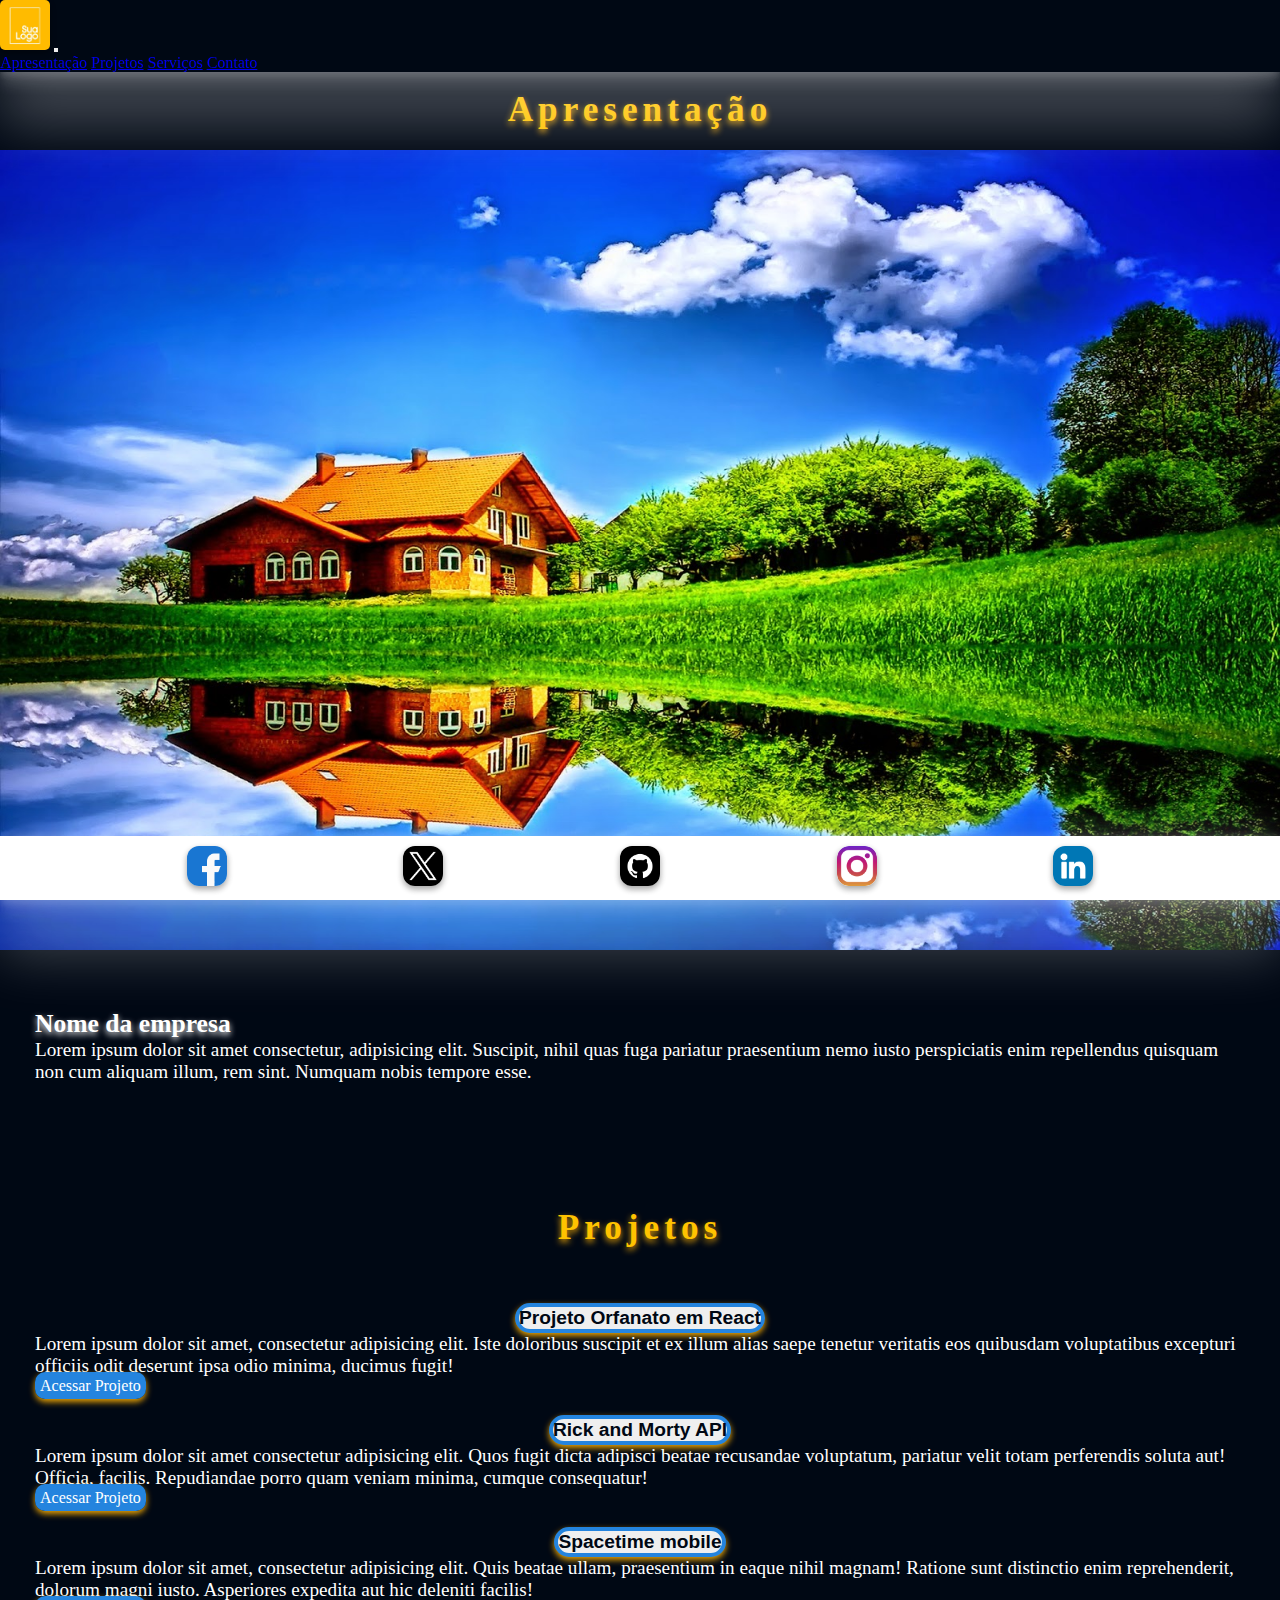
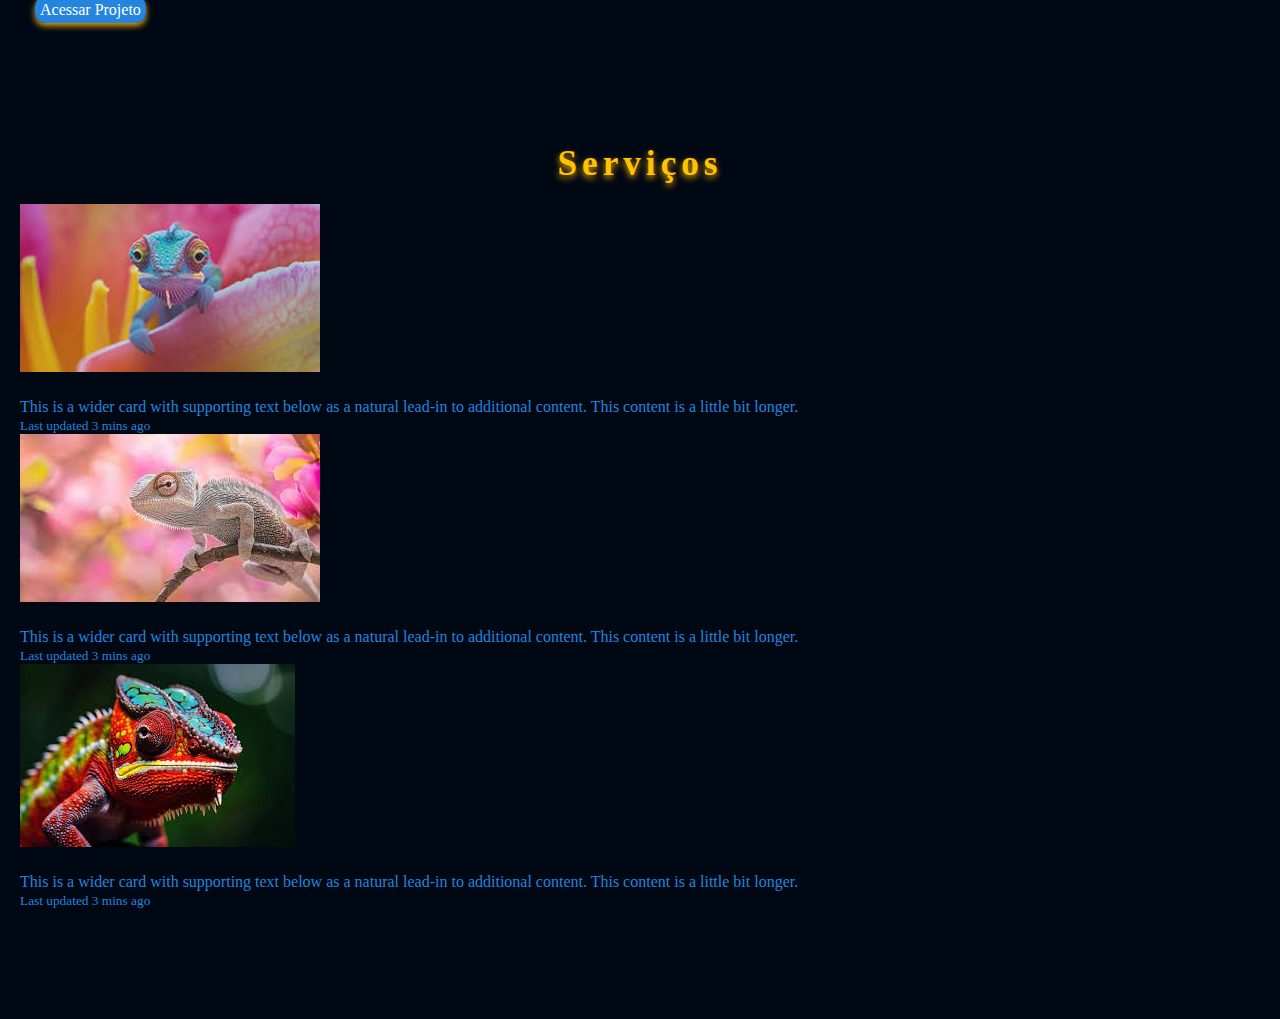
<file: Aula02/index.html>
<!DOCTYPE html>
<html lang="en">
<head>
    <meta charset="UTF-8">
    <meta name="viewport" content="width=device-width, initial-scale=1.0">
    <title>Landing Page</title>
    <link rel="stylesheet" href="style.css">
    <link href="https://cdn.jsdelivr.net/npm/bootstrap@5.0.2/dist/css/bootstrap.min.css" rel="stylesheet" integrity="sha384-EVSTQN3/azprG1Anm3QDgpJLIm9Nao0Yz1ztcQTwFspd3yD65VohhpuuCOmLASjC" crossorigin="anonymous">
    <script src="https://cdn.jsdelivr.net/npm/bootstrap@5.0.2/dist/js/bootstrap.bundle.min.js" integrity="sha384-MrcW6ZMFYlzcLA8Nl+NtUVF0sA7MsXsP1UyJoMp4YLEuNSfAP+JcXn/tWtIaxVXM" crossorigin="anonymous"></script>
</head>
<body>
    <nav class="navbar navbar-expand-lg navbar-light bg-light">
        <div class="container-fluid">
          <img src="./images/logo.png" alt="Logo" class="img-logo">
          <button class="navbar-toggler" type="button" data-bs-toggle="collapse" data-bs-target="#navbarNavAltMarkup" aria-controls="navbarNavAltMarkup" aria-expanded="false" aria-label="Toggle navigation">
            <span class="navbar-toggler-icon"></span>
          </button>
          <div class="collapse navbar-collapse" id="navbarNavAltMarkup">
            <div class="navbar-nav">
              <a class="nav-link" href="#section1">Apresentação</a>
              <a class="nav-link" href="#section2">Projetos</a>
              <a class="nav-link" href="#section3">Serviços</a>
              <a class="nav-link" href="./contato.html">Contato</a>

            </div>
          </div>
        </div>
      </nav>
      <main>
        <section id="section1">
            <h2>Apresentação</h2>
            <div class="s1-content">
                <img src="./images//section-01-image.jpg" alt="Paisagem">
                <div class="h3-p-together">
                    <h3>Nome da empresa</h3>
                    <p>Lorem ipsum dolor sit amet consectetur, adipisicing elit. Suscipit, nihil quas fuga pariatur praesentium nemo iusto perspiciatis enim repellendus quisquam non cum aliquam illum, rem sint. Numquam nobis tempore esse.</p>
                </div>
            </div>
        </section>
        <section id="section2">
            <h2>Projetos</h2>
            <div class="wrap-acc">
                <div class="accordion accordion-flush" id="accordionFlushExample">
                    <div class="accordion-item">
                      <h2 class="accordion-header" id="flush-headingOne">
                        <button class="accordion-button collapsed" type="button" data-bs-toggle="collapse" data-bs-target="#flush-collapseOne" aria-expanded="false" aria-controls="flush-collapseOne">
                          Projeto Orfanato em React
                        </button>
                      </h2>
                      <div id="flush-collapseOne" class="accordion-collapse collapse" aria-labelledby="flush-headingOne" data-bs-parent="#accordionFlushExample">
                        <div class="accordion-body">Lorem ipsum dolor sit amet, consectetur adipisicing elit. Iste doloribus suscipit et ex illum alias saepe tenetur veritatis eos quibusdam voluptatibus excepturi officiis odit deserunt ipsa odio minima, ducimus fugit!</div>
                        <a target="_blank" class="link-projeto" href="https://github.com/Andredev-dias/NextLevelWeek3_ProjetoOrfanato_React">Acessar Projeto</a>
                      </div>
                    </div>
                    <div class="accordion-item">
                      <h2 class="accordion-header" id="flush-headingTwo">
                        <button class="accordion-button collapsed" type="button" data-bs-toggle="collapse" data-bs-target="#flush-collapseTwo" aria-expanded="false" aria-controls="flush-collapseTwo">
                          Rick and Morty API
                        </button>
                      </h2>
                      <div id="flush-collapseTwo" class="accordion-collapse collapse" aria-labelledby="flush-headingTwo" data-bs-parent="#accordionFlushExample">
                        <div class="accordion-body">Lorem ipsum dolor sit amet consectetur adipisicing elit. Quos fugit dicta adipisci beatae recusandae voluptatum, pariatur velit totam perferendis soluta aut! Officia, facilis. Repudiandae porro quam veniam minima, cumque consequatur!</div>
                        <a target="_blank" class="link-projeto" href="https://github.com/Andredev-dias/RickAndMortySearchList">Acessar Projeto</a>
                      </div>
                    </div>
                    <div class="accordion-item">
                      <h2 class="accordion-header" id="flush-headingThree">
                        <button class="accordion-button collapsed" type="button" data-bs-toggle="collapse" data-bs-target="#flush-collapseThree" aria-expanded="false" aria-controls="flush-collapseThree">
                          Spacetime mobile
                        </button>
                      </h2>
                      <div id="flush-collapseThree" class="accordion-collapse collapse" aria-labelledby="flush-headingThree" data-bs-parent="#accordionFlushExample">
                        <div class="accordion-body">Lorem ipsum dolor sit amet, consectetur adipisicing elit. Quis beatae ullam, praesentium in eaque nihil magnam! Ratione sunt distinctio enim reprehenderit, dolorum magni iusto. Asperiores expedita aut hic deleniti facilis!</div>
                        <a target="_blank" class="link-projeto" href="https://github.com/Andredev-dias/Spacetime-mobile">Acessar Projeto</a>
                      </div>
                    </div>
                  </div>
            </div>
        </section>
        <section id="section3">
            <h2>Serviços</h2>
            <div class="wrap-cards">
                <div class="card mb-3">
                    <img src="./images/f1.jfif" class="card-img-top" alt="Foto iguana 1">
                    <div class="card-body">
                      <h5 class="card-title">Card title</h5>
                      <p class="card-text">This is a wider card with supporting text below as a natural lead-in to additional content. This content is a little bit longer.</p>
                      <p class="card-text"><small class="text-muted">Last updated 3 mins ago</small></p>
                    </div>
                  </div>
                  <div class="card mb-3">
                    <img src="./images/f2.jfif" class="card-img-top" alt="Foto iguana 2">
                    <div class="card-body">
                      <h5 class="card-title">Card title</h5>
                      <p class="card-text">This is a wider card with supporting text below as a natural lead-in to additional content. This content is a little bit longer.</p>
                      <p class="card-text"><small class="text-muted">Last updated 3 mins ago</small></p>
                    </div>
                  </div>
                  <div class="card mb-3">
                    <img src="./images/f3.jfif" class="card-img-top" alt="Foto iguana 3">
                    <div class="card-body">
                      <h5 class="card-title">Card title</h5>
                      <p class="card-text">This is a wider card with supporting text below as a natural lead-in to additional content. This content is a little bit longer.</p>
                      <p class="card-text"><small class="text-muted">Last updated 3 mins ago</small></p>
                    </div>
                  </div>
            </div>
        </section>
      </main>
      <footer>
            <a href="https://www.facebook.com/" target="_blank"><img class="img-footer" src="./images/facebook.png" alt="Facebook logo"></a>
            <a href="https://x.com/" target="_blank"><img class="img-footer" src="./images/twitter.png" alt="Twitter logo"></a>
            <a href="https://github.com/Andredev-dias" target="_blank"><img class="img-footer" src="./images//github.png" alt="Github logo"></a>
            <a href="https://www.instagram.com/" target="_blank"><img class="img-footer" src="./images/instagram.png" alt="Instagram logo"></a>
            <a href="https://www.linkedin.com/feed/" target="_blank"><img class="img-footer" src="./images/linkedin.png" alt="Linkedin logo"></a>
      </footer>
</body>
</html>
</file>
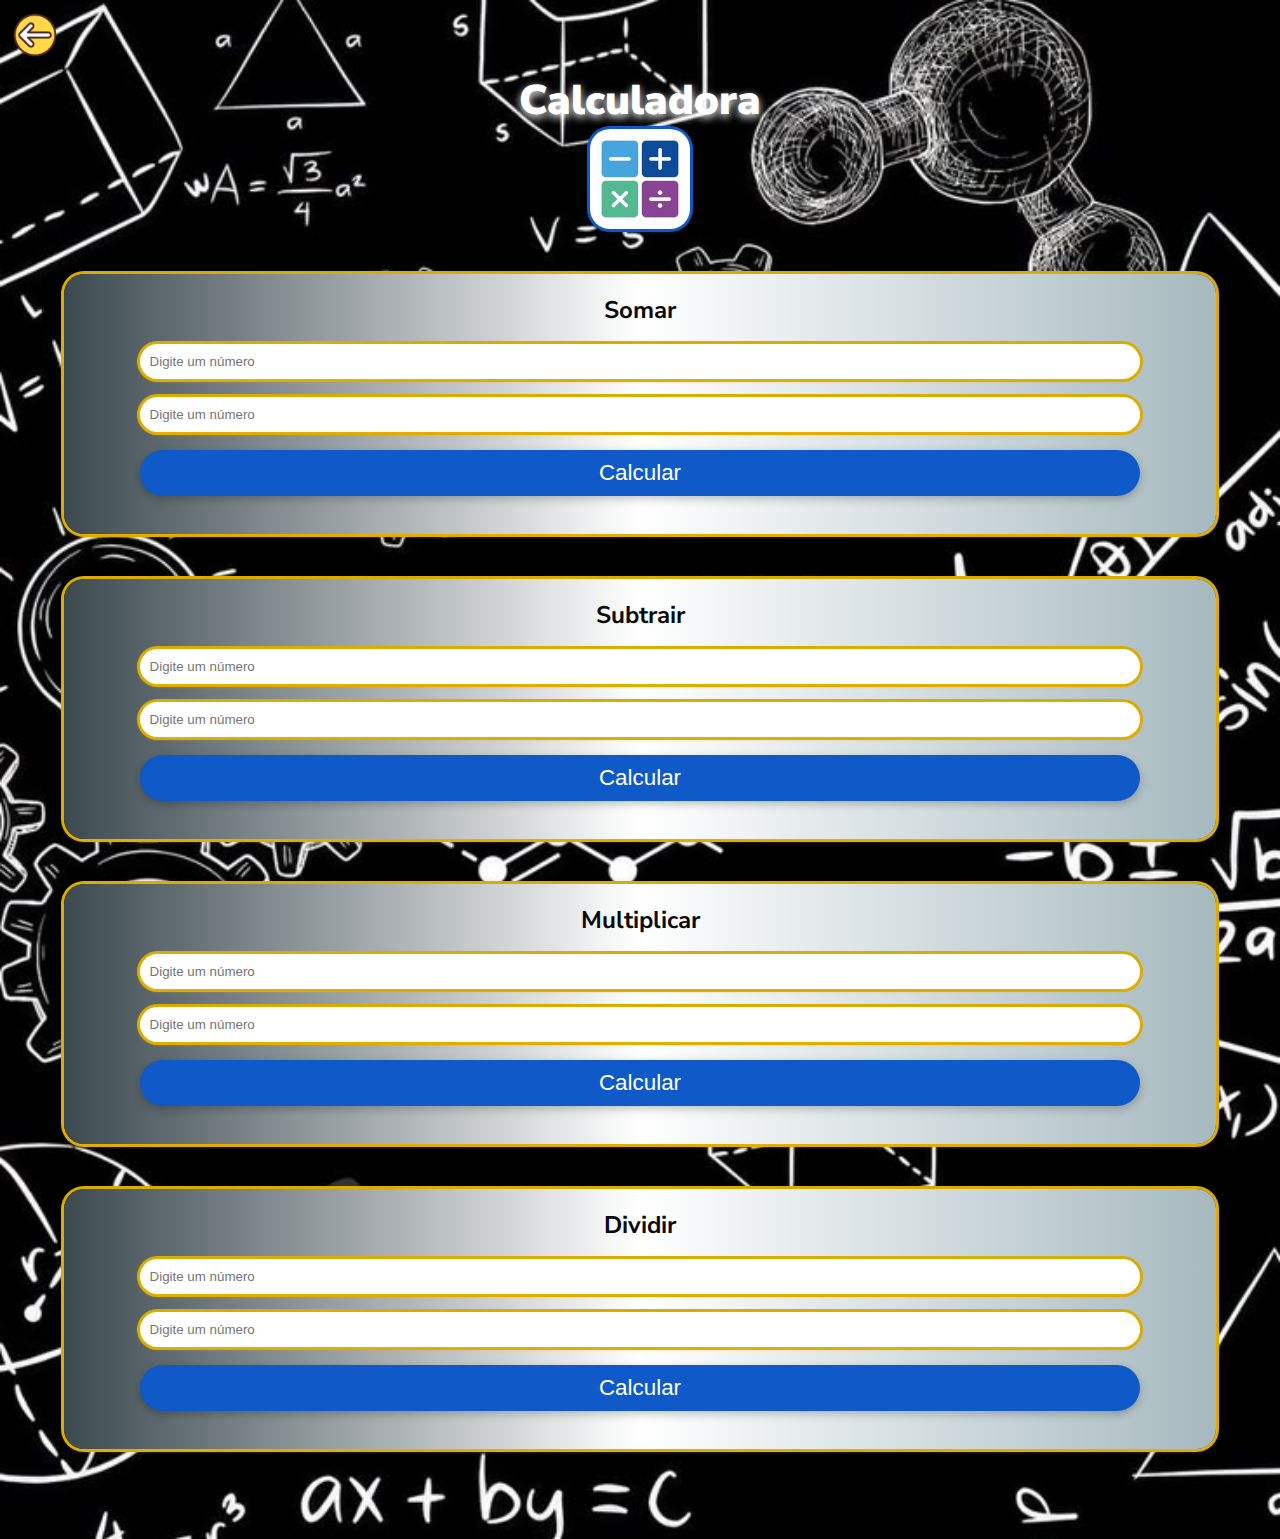
<file: Aula03/Calculadora/index.html>
<!DOCTYPE html>
<html lang="en">
  <head>
    <meta charset="UTF-8" />
    <meta name="viewport" content="width=device-width, initial-scale=1.0" />
    <title>Calculadora</title>
    <link rel="stylesheet" href="style.css" />
    <link rel="preconnect" href="https://fonts.googleapis.com" />
    <link rel="preconnect" href="https://fonts.gstatic.com" crossorigin />
    <link
      href="https://fonts.googleapis.com/css2?family=Nunito+Sans:ital,opsz,wght@0,6..12,200..1000;1,6..12,200..1000&display=swap"
      rel="stylesheet"
    />
    <script src="script.js"></script>
  </head>
  <body>
    <a class="back-btn" href="../Menu/"
      ><img
        width="50px"
        height="auto"
        src="./images/arrow-circle-left.png"
        alt="Voltar"
    /></a>
    <h1>Calculadora</h1>
    <img class="logo" src="./images/logoMath.jpg" alt="Logo">
    <main>
      <section>
        <h2>Somar</h2>
        <input id="n1" type="number" placeholder="Digite um número" />
        <input id="n2" type="number" placeholder="Digite um número" />
        <button onclick="somar()">Calcular</button>
        <h3 id="resultadoSoma"></h3>
      </section>
      <section>
        <h2>Subtrair</h2>
        <input id="n3" type="number" placeholder="Digite um número" />
        <input id="n4" type="number" placeholder="Digite um número" />
        <button onclick="subtrair()">Calcular</button>
        <h3 id="resultadoSub"></h3>
      </section>
      <section>
        <h2>Multiplicar</h2>
        <input id="n5" type="number" placeholder="Digite um número" />
        <input id="n6" type="number" placeholder="Digite um número" />
        <button onclick="multiplicar()">Calcular</button>
        <h3 id="resultadoMult"></h3>
      </section>
      <section>
        <h2>Dividir</h2>
        <input id="n7" type="number" placeholder="Digite um número" />
        <input id="n8" type="number" placeholder="Digite um número" />
        <button onclick="dividir()">Calcular</button>
        <h3 id="resultadoDiv"></h3>
      </section>
    </main>
  </body>
</html>
</file>
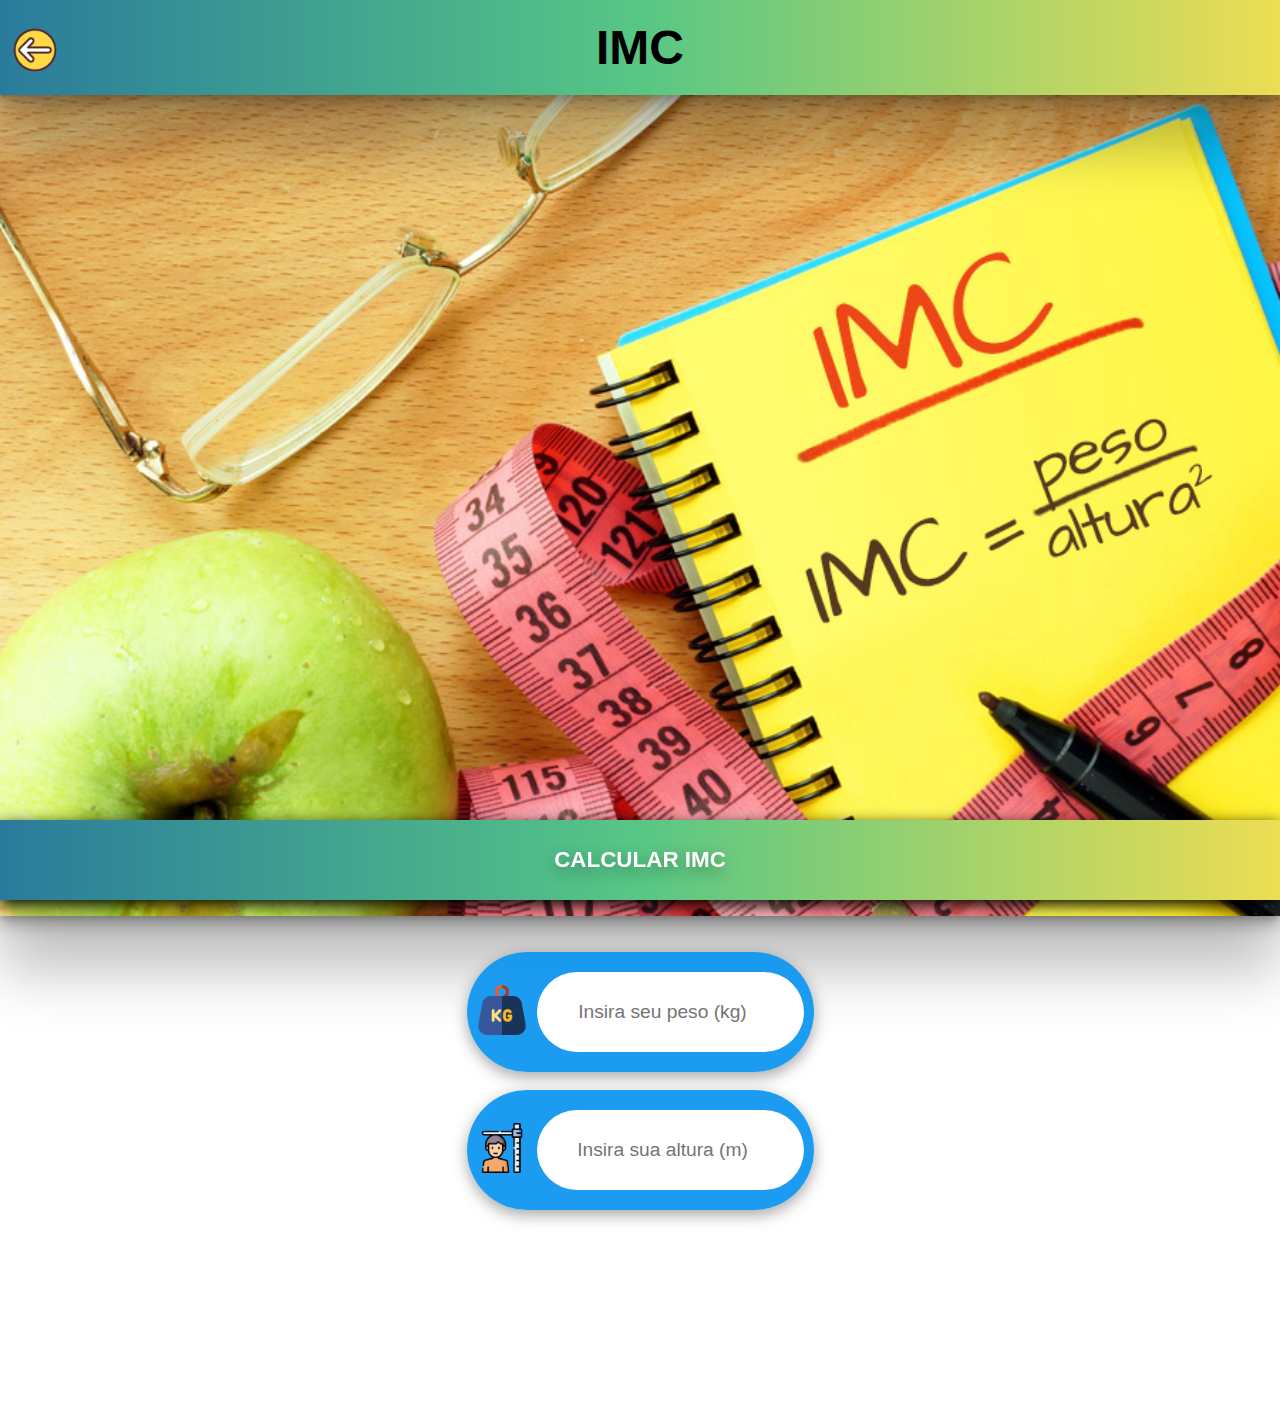
<file: Aula03/Imc/index.html>
<!DOCTYPE html>
<html lang="en">
<head>
    <meta charset="UTF-8">
    <meta name="viewport" content="width=device-width, initial-scale=1.0">
    <title>IMC</title>
    <link rel="stylesheet" href="style.css">
    <script src="script.js"></script>
</head>
<body>
    <a class="back-btn" href="../Menu/"><img width="50px" height="auto" src="./images/arrow-circle-left.png" alt="Voltar"></a>
    <h1>IMC</h1>
    <img class="banner" src="./images/IMC.jpg" alt="logo" width="100%" height="auto">
    <main>
        <div>
            <label for="peso"><img src="./images/weight.png" alt="Peso" width="50px"></label>
            <input id="peso" type="number" placeholder="Insira seu peso (kg)">
        </div>
        <div>
            <label for="altura"><img src="./images/height.png" alt="Altura" width="50px"></label>
            <input id="altura" type="number" placeholder="Insira sua altura (m)">
        </div>
        <p id="res"></p>
        <p id="msg"></p>
        <button onclick="calcIMC()">CALCULAR IMC</button>
    </main>
</body>
</html>
</file>
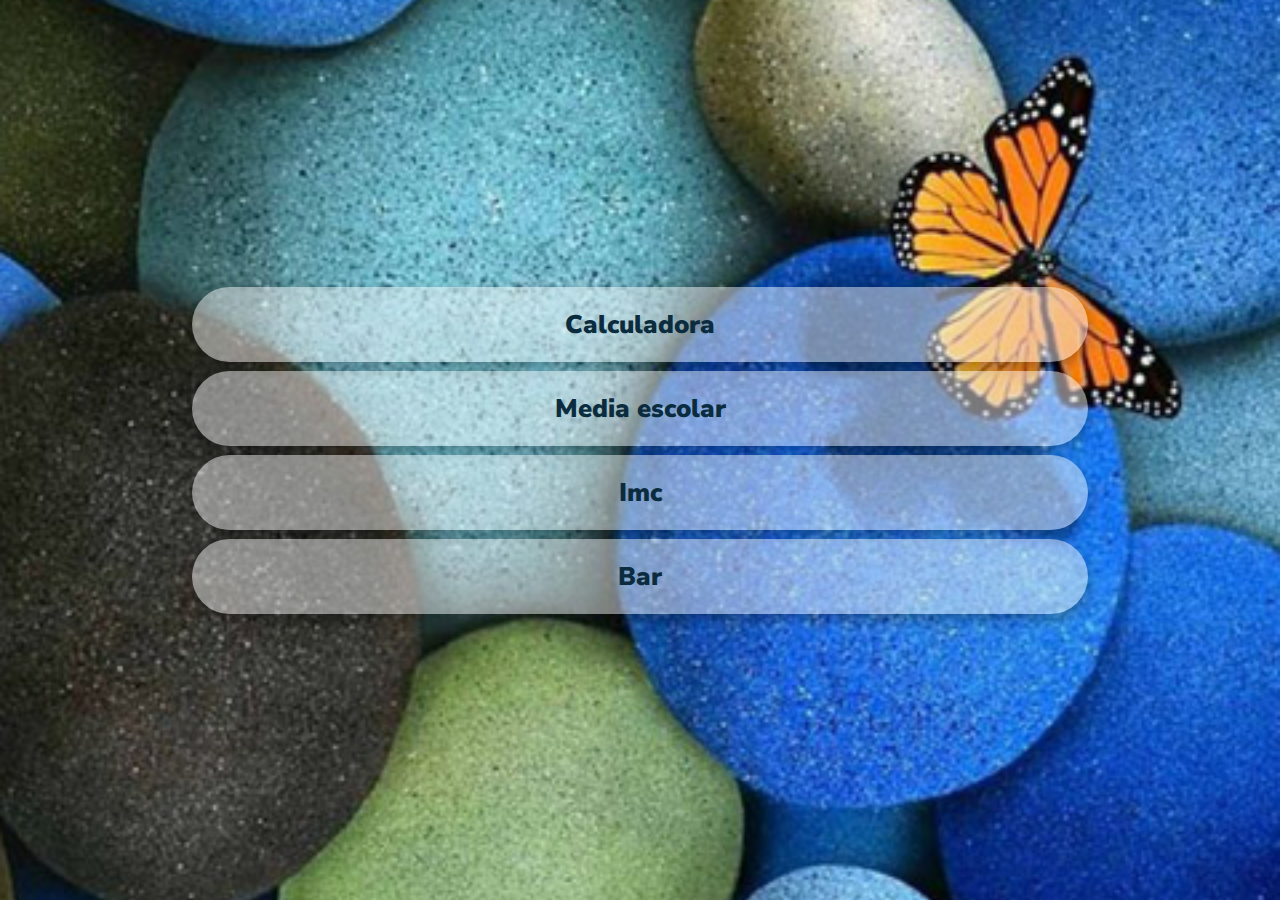
<file: Aula03/Menu/index.html>
<!DOCTYPE html>
<html lang="en">
<head>
    <meta charset="UTF-8">
    <meta name="viewport" content="width=device-width, initial-scale=1.0">
    <title>Menu</title>
    <link rel="stylesheet" href="style.css">
    <link rel="preconnect" href="https://fonts.googleapis.com">
    <link rel="preconnect" href="https://fonts.gstatic.com" crossorigin>
    <link href="https://fonts.googleapis.com/css2?family=Nunito+Sans:ital,opsz,wght@0,6..12,200..1000;1,6..12,200..1000&display=swap" rel="stylesheet">
</head>
<body>
    <p class="p1"><a href="../Calculadora/">Calculadora</a></p>
    <p class="p2"><a href="../MediaEscolar/">Media escolar</a></p>
    <p class="p3"><a href="../Imc/">Imc</a></p>
    <p class="p4"><a href="../Bar/">Bar</a></p>
</body>
</html>
</file>
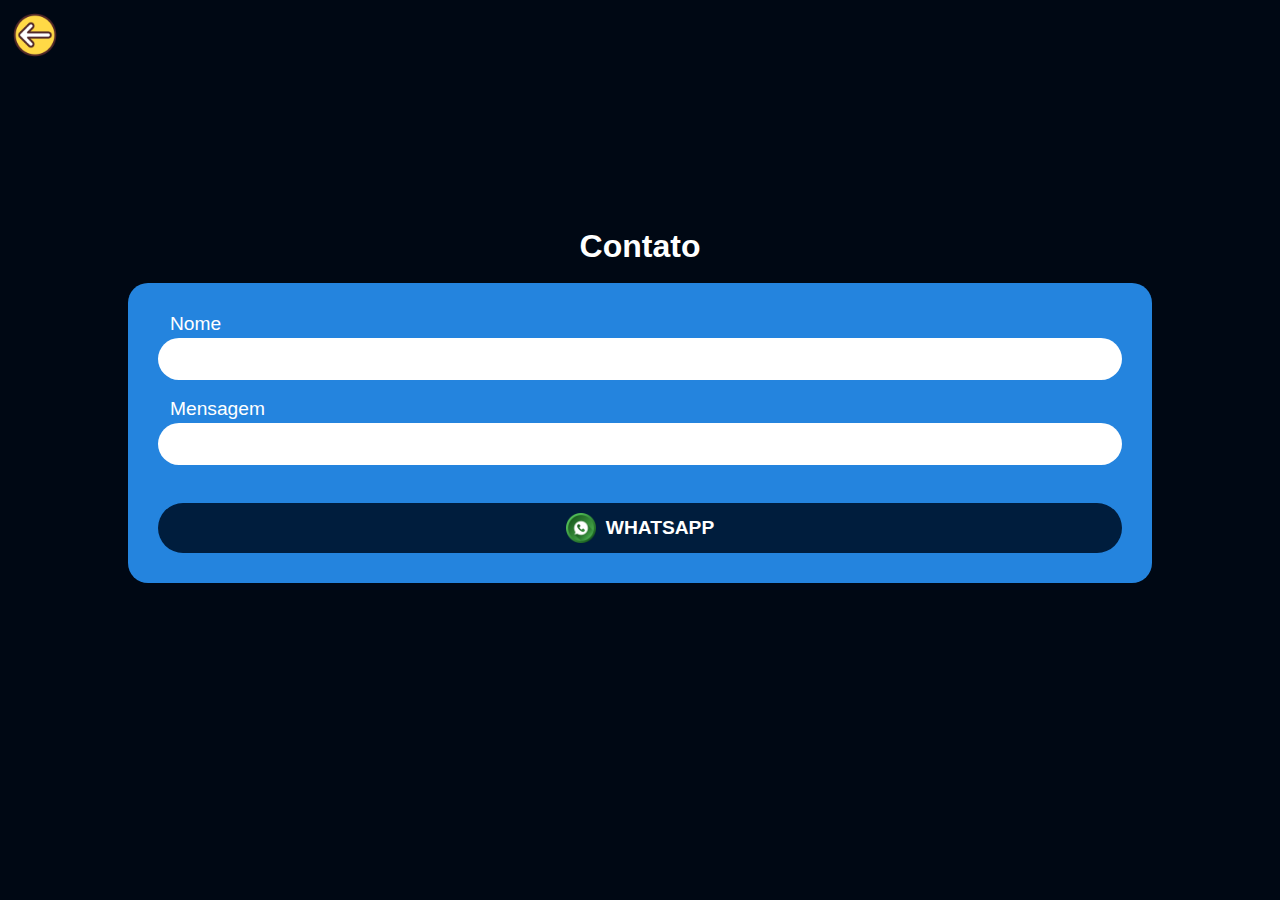
<file: Aula02/contato.html>
<!DOCTYPE html>
<html lang="en">
<head>
    <meta charset="UTF-8">
    <meta name="viewport" content="width=device-width, initial-scale=1.0">
    <title>Contato</title>
    <link rel="stylesheet" href="contato.css">
    <script src="contato.js"></script>
</head>
<body>
    <a class="back-btn" href="./index.html"><img width="50px" height="auto" src="./images/arrow-circle-left.png" alt="Back button"></a>
    <main>
        <h1>Contato</h1>
        <div class="wrap-contato">
            <label for="nome">Nome</label>
            <input type="text" id="nome">
            <label for="msg">Mensagem</label>
            <input type="text" id="msg">
            <button onclick="enviar()"><img width="30px" height="auto" src="./images/whatsapp.png" alt="Icon"> WHATSAPP</button>
        </div>
    </main>
</body>
</html>
</file>
<file: Aula02/style.css>
:root{
   --darkBlue: #000814;
   --mediumBlue: #001D3D;
   --lightblue: #2484de;
   --darkYellow: #FFC300;
   --lightYellow: #FFD60A;
   --white: #ffffff;
}

*{
    padding: 0;
    margin: 0;
    box-sizing: border-box;
    /* scroll-behavior: smooth; */
}

body{
    background-color:var(--darkBlue) !important;
    color: var(--white) !important;
}

.navbar{
    /* background-color: var(--lightblue) !important; */
    box-shadow: rgba(255, 255, 255, 0.25) 0px 54px 55px, rgba(255, 255, 255, 0.12) 0px -12px 30px, rgba(255, 255, 255, 0.12) 0px 4px 6px, rgba(255, 255, 255, 0.17) 0px 12px 13px, rgba(255, 255, 255, 0.09) 0px -3px 5px;
    position: fixed !important;
    width: 100%;
    z-index: 999;
}

/* .navbar-nav a{
    color: var(--lightYellow) !important;
} */

.img-logo{
    width: 50px;
    height: auto;
    border-radius: 5px;
    box-shadow: #00000029 0px 3px 6px, #0000003b 0px 3px 6px;
}

section{
    min-height: 50vh;
    height: auto;
    padding-top: 10vh;
}

section h2{
        width: 100%;
        text-align: center;
        font-family: cursive;
        color: var(--darkYellow);
        text-shadow: #f5ac04f2 0px 3px 6px;
        font-size: 2.2rem;
        font-weight: bold;
        letter-spacing: 5px;
}

.s1-content img{
    width: 100%;
    height: auto;
    margin: 20px 0px;
}

.h3-p-together{
    padding: 35px;
}

.h3-p-together h3{
    font-size: 1.6rem;
    text-shadow: #fefefe 0px 3px 6px;
}

.h3-p-together p{
    font-size: 1.2rem;
}

.wrap-acc{
    display: flex;
    align-items: center;
    justify-content: center;
    padding: 35px;
}
.accordion{
    width: 100% !important;
}

.accordion-item{
    background-color: transparent !important;
}

.accordion button{
    color: var(--darkBlue) !important;
    font-size: 1.2rem;
    font-weight: bold;
    font-family: Arial, Helvetica, sans-serif !important;
    border: 4px solid var(--lightblue);
    border-radius: 20px !important;
    box-shadow: #f5ac04f2 0px 3px 6px;
    margin-top: 20px;
}

.accordion-body{
    color: var(--white) !important;
    font-size: 1.2rem !important;
}

.link-projeto{
    text-decoration: none !important;
    color: var(--white);
    text-align: center !important;
    padding-left: 25%;
    background-color: var(--lightblue);
    padding: 5px;
    border-radius: 10px;
    box-shadow: #f5ac04f2 0px 3px 6px;
}

.link-projeto:active{
    text-decoration: underline;
}

#section3{
    padding-bottom: 10vh;
}

.wrap-cards{
    padding: 20px;
}

.card-title{
    color: var(--darkBlue);
    font-size: 1.2rem;
    font-weight: bold;
}

.card-text{
    color: var(--lightblue);
    font-size: 1rem;
    font-size: 400;
}

footer{
    background-color: var(--white);
    box-shadow: rgba(255, 255, 255, 0.25) 0px 54px 55px, rgba(255, 255, 255, 0.12) 0px -12px 30px, rgba(255, 255, 255, 0.12) 0px 4px 6px, rgba(255, 255, 255, 0.17) 0px 12px 13px, rgba(255, 255, 255, 0.09) 0px -3px 5px;
    padding: 10px;
    display: flex;
    justify-content: space-evenly;
    align-items: center;
    position: fixed;
    bottom: 0;
    width: 100%;
}

.img-footer{
    width: 40px;
    height: auto;
    box-shadow: #00000029 0px 3px 6px, #0000003b 0px 3px 6px;
    border-radius: 12px;
}
</file>
<file: Aula03/Calculadora/style.css>
*{
    padding: 0;
    margin: 0;
    box-sizing: border-box;
}

.back-btn{
    text-align: left;
    position: fixed;
    top: 10px;
    left: 10px;
}

body{
    font-family: "Nunito Sans", sans-serif;
    background-image: url('./images/bg-math2.jpg');
    background-repeat: no-repeat;
    background-size: cover;
    background-attachment: fixed;
    display: flex;
    flex-direction: column;
    align-items: center;
    justify-content: center;
    color: white;
    padding-bottom: 10vh;
}

main{
    display: flex;
    flex-direction: column;
    align-items: center;
    justify-content: center;
    gap: 5vh;
    margin-top: 5vh;
    width: 100%;
}

section{
    display: flex;
    flex-direction: column;
    align-items: center;
    justify-content: center;
    background: linear-gradient(90deg,rgb(60, 74, 80) 0%, rgb(255, 255, 255) 50%, rgb(166, 185, 191) 100%);
    color: #090909;
    padding: 20px;
    gap: 2vh;
    border-radius: 20px;
    width: 90%;
    box-shadow: rgb(236, 177, 0) 0px 1px 4px, rgb(215, 172, 0) 0px 0px 0px 3px;
}

h1{
    text-shadow: rgb(255, 255, 255) 0px 3px 8px;
    font-size: 2.6rem;
    font-weight: 900;
    margin-top: 8vh;
}

.logo{
    width: 100px;
    height: auto;
    border-radius: 20px;
    box-shadow: rgb(15, 89, 200) 0px 1px 4px, rgb(15, 89, 200) 0px 0px 0px 3px;
}

input{
    padding: 10px;
    border-radius: 999px;
    width: 90%;
    border: none;
    box-shadow: rgb(236, 177, 0) 0px 1px 4px, rgb(215, 172, 0) 0px 0px 0px 3px;
}

button{
    padding: 10px;
    border-radius: 999px;
    width: 90%;
    border: none;
    background-color: rgb(15, 89, 200);
    color: #ffffff;
    font-size: 1.4rem;
    box-shadow: rgba(0, 0, 0, 0.24) 0px 3px 8px;
}

button:active{
    background-color: rgb(6, 52, 116);
}
</file>
<file: Aula03/Imc/style.css>
*{
    padding: 0;
    margin: 0;
    box-sizing: border-box;
    font-family: Verdana, Geneva, Tahoma, sans-serif;
}

body{
    display: flex;
    flex-direction: column;
    align-items: left;
    height: auto;
    min-height: 100vh;
    padding-bottom: 20vh;
}

h1{
    width: 100%;
    text-align: center;
    font-size: 3rem;
    background: linear-gradient(90deg,rgba(42, 123, 155, 1) 0%, rgba(87, 199, 133, 1) 50%, rgba(237, 221, 83, 1) 100%);
    padding-top: 20px;
    padding-bottom: 20px;
    box-shadow: rgba(0, 0, 0, 0.25) 0px 54px 55px, rgba(0, 0, 0, 0.12) 0px -12px 30px, rgba(0, 0, 0, 0.12) 0px 4px 6px, rgba(0, 0, 0, 0.17) 0px 12px 13px, rgba(0, 0, 0, 0.09) 0px -3px 5px;
    z-index: 800;
}

.banner{
    box-shadow: rgba(0, 0, 0, 0.25) 0px 54px 55px, rgba(0, 0, 0, 0.12) 0px -12px 30px, rgba(0, 0, 0, 0.12) 0px 4px 6px, rgba(0, 0, 0, 0.17) 0px 12px 13px, rgba(0, 0, 0, 0.09) 0px -3px 5px;
}

.back-btn{
    text-align: left;
    position: fixed;
    top: 25px;
    left: 10px;
    z-index: 999;
}

main{
    display: flex;
    flex-direction: column;
    align-items: center;
    justify-content: center;
    gap: 2vh;
    margin-top: 4vh;
}

div{
    border-radius: 999px;
    background-color: rgba(13, 149, 240, 0.939);
    display: flex;
    padding: 20px 10px;
    align-items: center;
    justify-content: center;
    box-shadow: rgba(0, 0, 0, 0.35) 0px 5px 15px;
}

label{
    margin-right: 10px;
}

input{
    border: none;
    border-radius: 999px;
    padding: 10px;
    height: 80px;
    text-align: center;
    font-size: 1.2rem;
}

button{
    width: 100%;
    padding: 10px;
    box-shadow: rgb(0, 0, 0) 0px 5px 15px;
    background: linear-gradient(90deg,rgba(42, 123, 155, 1) 0%, rgba(87, 199, 133, 1) 50%, rgba(237, 221, 83, 1) 100%);
    border: none;
    font-size: 1.4rem;
    font-weight: 900;
    color: #ffffff;
    text-shadow: rgba(0, 0, 0, 0.35) 0px 5px 15px;
    height: 80px;
    position: fixed;
    bottom: 0px;
}

button:active{
    background: linear-gradient(265deg,rgba(42, 123, 155, 1) 0%, rgba(87, 199, 133, 1) 50%, rgba(237, 221, 83, 1) 100%);
}

#res{
    width: 100%;
    text-align: center;
    font-size: 2rem;
    padding-left: 20px;
    padding-right: 20px;
    background-color: rgba(13, 149, 240, 0.939);
    width: 80%;
    border-radius: 999px;
    padding: 10px;
    width: auto;
    box-shadow: rgba(0, 0, 0, 0.35) 0px 5px 15px;
    border: 3px solid #090909;
    display: none;
}

#msg{
    font-size: 1.6rem;
    font-weight: 900;
    text-shadow: rgba(0, 0, 0, 0.35) 0px 5px 15px;
}
</file>
<file: Aula03/Menu/style.css>
*{
    padding: 0;
    margin: 0;
    box-sizing: border-box;
}

body{
    display: flex;
    flex-direction: column;
    align-items: center;
    justify-content: center;
    gap: 1vh;
    height: 100vh;
    overflow: hidden;
    background-image: url("../images/borboleta.jpg");
    background-repeat: no-repeat;
    background-size: cover;
    background-position: center;
    text-align: center;
}

p{
    font-family: "Nunito Sans", sans-serif;
    font-weight: 900;
    font-size: 1.6rem;
    background-color: rgba(243, 243, 243, 0.485);
    border-radius: 999px;
    box-shadow: rgba(0, 0, 0, 0.35) 0px 5px 15px;
    color: rgb(11, 44, 62);
    width:70%;
    padding: 20px 40px;
}

.p1{
    animation: fromTop 2s ease-in-out;
}
.p2{
    animation: fromLeft 2s ease-in-out;
}
.p3{
    animation: fromRight 2s ease-in-out;
}
.p4{
    animation: fromBottom 2s ease-in-out;
}

p:active{
    background-color: rgba(243, 243, 243, 0.679);
    box-shadow: rgba(50, 50, 93, 0.25) 0px 30px 60px -12px inset, rgba(0, 0, 0, 0.3) 0px 18px 36px -18px inset;
}

a{
    text-decoration: none;
    color: inherit;
    width: 100%;
   
}

@keyframes fromTop {
    0%{
        opacity: 0;
        transform: translateY(-150px);
    }
    100%{
        opacity: 1;
        transform: translateY(0px);
    }
}

@keyframes fromLeft {
    0%{
        opacity: 0;
        transform: translateX(-150px);
    }
    100%{
        opacity: 1;
        transform: translateX(0px);
    }
}

@keyframes fromRight {
    0%{
        opacity: 0;
        transform: translateX(150px);
    }
    100%{
        opacity: 1;
        transform: translateX(0px);
    }
}

@keyframes fromBottom {
    0%{
        opacity: 0;
        transform: translateY(150px);
    }
    100%{
        opacity: 1;
        transform: translateY(0px);
    }
}
</file>
<file: Aula02/contato.css>
:root{
    --darkBlue: #000814;
    --mediumBlue: #001D3D;
    --lightblue: #2484de;
    --darkYellow: #FFC300;
    --lightYellow: #FFD60A;
    --white: #ffffff;
 }
*{
    margin: 0;
    padding: 0;
    box-sizing: border-box;
}

body{
    background-color:var(--darkBlue);
    color: var(--white);
    min-height: 100vh;
    height: auto;
    font-family: Arial, Helvetica, sans-serif;
}

main{
    display: flex;
    flex-direction: column;
    align-items: center;
    justify-content: center;
    gap: 2vh;
    height: 90vh;
}

.back-btn{
    position: absolute;
    top: 10px;
    left: 10px;
}

.wrap-contato{
    background-color: var(--lightblue);
    display: flex;
    flex-direction: column;
    align-items: center;
    justify-content: center;
    gap: 2vh;
    padding: 30px;
    border-radius: 20px;
    width: 80%;
}

.wrap-contato label{
    width: 100%;
    text-align: left;
    margin-bottom: -15px;
    padding-left: 12px;
    font-size: 1.2rem;
}


.wrap-contato input{
    padding: 10px;
    border-radius: 999px;
    border: none;
    width: 100%;
    font-size: 1.2rem;
}

.wrap-contato button{
    padding: 10px;
    border-radius: 999px;
    border: none;
    width: 100%;
    background-color: var(--mediumBlue);
    color: var(--white);
    font-size: 1.2rem;
    font-weight: bold;
    margin-top: 20px;
    display: flex;
    align-items: center;
    justify-content: center;
    gap: 10px;
}
</file>
